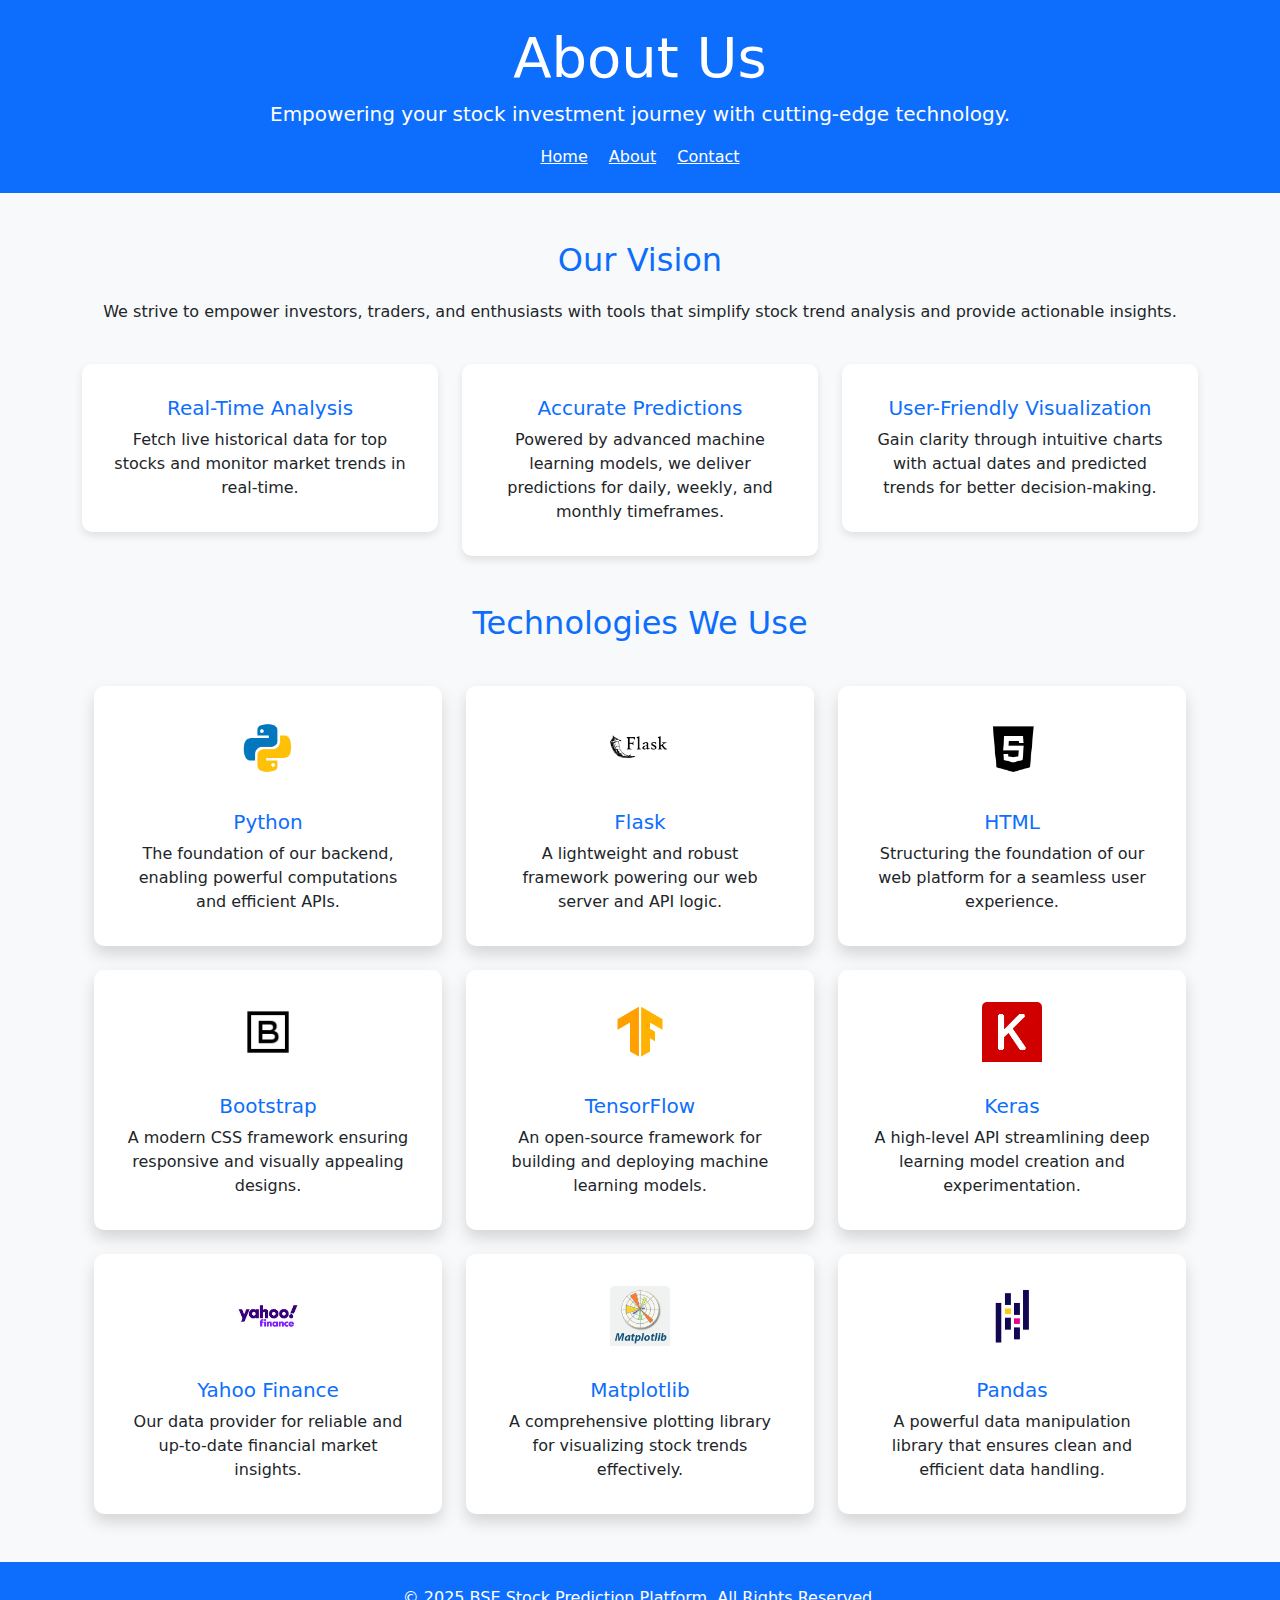
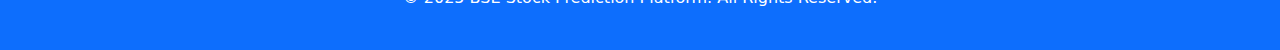
<file: stock prediction frontend/about.html>
<!DOCTYPE html>
<html lang="en">
<head>
    <meta charset="UTF-8">
    <meta name="viewport" content="width=device-width, initial-scale=1.0">
    <title>About Us - Stock Prediction Platform</title>

    
    <link rel="icon" type="image/x-icon" href="icons\images.png">
    <!-- Bootstrap CSS -->
    <link href="https://cdn.jsdelivr.net/npm/bootstrap@5.3.0-alpha1/dist/css/bootstrap.min.css" rel="stylesheet">
    <style>
        body {
            background-color: #f8f9fa; /* Light background for contrast */
        }
        .navbar {
            background-color: transparent;
        }
        .nav-link {
            color: #f6f7f9 !important; /* Bootstrap primary blue */
        }
        .hero-section {
            background-color: #0d6efd;
            color: white;
            padding: 50px 20px;
            text-align: center;
        }
        .section-title {
            color: #0d6efd;
            margin-bottom: 20px;
        }
        .card {
            box-shadow: 0 4px 8px rgba(0, 0, 0, 0.1); /* Add shadow effect */
            border: none;
            border-radius: 10px; /* Smooth edges */
        }
        .card-title {
            color: #0d6efd;
        }
        .nav-container {
            margin-top: -30px;
            text-align: center;
            background-color: #0d6efd;
            padding: 10px 0;
           
        }
    </style>
</head>
<body>
    <!-- Centered Navbar -->
    
    <!-- Header -->
    <header class="bg-primary text-white text-center py-4">
        <div class="container">
            <!-- App Title -->
            <h1 class="display-4">About Us</h1>
            <p class="lead">Empowering your stock investment journey with cutting-edge technology.</p>
    
            <!-- Navigation Links -->
            <nav class="mt-3">
                <a href="index.html" class="text-white mx-2">Home</a>
                <a href="about.html" class="text-white mx-2">About</a>
                <a href="contactus.html" class="text-white mx-2">Contact</a>
            </nav>
        </div>
    </header>

    

    <!-- Main Content -->
    <div class="container my-5">
        <div class="row">
            <div class="col-lg-12 text-center">
                <h2 class="section-title">Our Vision</h2>
                <p>We strive to empower investors, traders, and enthusiasts with tools that simplify stock trend analysis and provide actionable insights.</p>
            </div>
        </div>

        <div class="row my-4 text-center">
            <div class="col-lg-4">
                <div class="card p-3">
                    <div class="card-body">
                        <h5 class="card-title">Real-Time Analysis</h5>
                        <p class="card-text">Fetch live historical data for top stocks and monitor market trends in real-time.</p>
                    </div>
                </div>
            </div>
            <div class="col-lg-4">
                <div class="card p-3">
                    <div class="card-body">
                        <h5 class="card-title">Accurate Predictions</h5>
                        <p class="card-text">Powered by advanced machine learning models, we deliver predictions for daily, weekly, and monthly timeframes.</p>
                    </div>
                </div>
            </div>
            <div class="col-lg-4">
                <div class="card p-3">
                    <div class="card-body">
                        <h5 class="card-title">User-Friendly Visualization</h5>
                        <p class="card-text">Gain clarity through intuitive charts with actual dates and predicted trends for better decision-making.</p>
                    </div>
                </div>
            </div>
        </div>

        <div class="container my-5">
            <div class="row text-center mb-4">
                <div class="col-lg-12">
                    <h2 class="section-title">Technologies We Use</h2>
                </div>
            </div>
            <div class="row text-center g-4">
                <!-- Backend Section -->
                <div class="col-md-4">
                    <div class="card p-3 shadow">
                        <img src="icons\python_96px.png" alt="Python Icon" class="card-img-top mx-auto my-3" style="width: 60px;">
                        <div class="card-body">
                            <h5 class="card-title">Python</h5>
                            <p class="card-text">The foundation of our backend, enabling powerful computations and efficient APIs.</p>
                        </div>
                    </div>
                </div>
                <div class="col-md-4">
                    <div class="card p-3 shadow">
                        <img src="icons\flask_100px.png" alt="Flask Icon" class="card-img-top mx-auto my-3" style="width: 60px;">
                        <div class="card-body">
                            <h5 class="card-title">Flask</h5>
                            <p class="card-text">A lightweight and robust framework powering our web server and API logic.</p>
                        </div>
                    </div>
                </div>
        
                <!-- Frontend Section -->
                <div class="col-md-4">
                    <div class="card p-3 shadow">
                        <img src="icons\html_5_100px.png" alt="HTML Icon" class="card-img-top mx-auto my-3" style="width: 60px;">
                        <div class="card-body">
                            <h5 class="card-title">HTML</h5>
                            <p class="card-text">Structuring the foundation of our web platform for a seamless user experience.</p>
                        </div>
                    </div>
                </div>
                <div class="col-md-4">
                    <div class="card p-3 shadow">
                        <img src="icons\bootstrap_64px.png" alt="Bootstrap Icon" class="card-img-top mx-auto my-3" style="width: 60px;">
                        <div class="card-body">
                            <h5 class="card-title">Bootstrap</h5>
                            <p class="card-text">A modern CSS framework ensuring responsive and visually appealing designs.</p>
                        </div>
                    </div>
                </div>
        
                <!-- Machine Learning Section -->
                <div class="col-md-4">
                    <div class="card p-3 shadow">
                        <img src="icons\tensorflow_96px.png" alt="TensorFlow Icon" class="card-img-top mx-auto my-3" style="width: 60px;">
                        <div class="card-body">
                            <h5 class="card-title">TensorFlow</h5>
                            <p class="card-text">An open-source framework for building and deploying machine learning models.</p>
                        </div>
                    </div>
                </div>
                <div class="col-md-4">
                    <div class="card p-3 shadow">
                        <img src="icons\download.png" alt="Keras Icon" class="card-img-top mx-auto my-3" style="width: 60px;">
                        <div class="card-body">
                            <h5 class="card-title">Keras</h5>
                            <p class="card-text">A high-level API streamlining deep learning model creation and experimentation.</p>
                        </div>
                    </div>
                </div>
        
                <!-- APIs Section -->
                <div class="col-md-4">
                    <div class="card p-3 shadow">
                        <img src="icons\yahoo finance.png" alt="Yahoo Finance Icon" class="card-img-top mx-auto my-3" style="width: 60px;">
                        <div class="card-body">
                            <h5 class="card-title">Yahoo Finance</h5>
                            <p class="card-text">Our data provider for reliable and up-to-date financial market insights.</p>
                        </div>
                    </div>
                </div>
        
                <!-- Data Visualization Section -->
                <div class="col-md-4">
                    <div class="card p-3 shadow">
                        <img src="icons\matplotlib.png" alt="Matplotlib Icon" class="card-img-top mx-auto my-3" style="width: 60px;">
                        <div class="card-body">
                            <h5 class="card-title">Matplotlib</h5>
                            <p class="card-text">A comprehensive plotting library for visualizing stock trends effectively.</p>
                        </div>
                    </div>
                </div>
                <div class="col-md-4">
                    <div class="card p-3 shadow">
                        <img src="icons\pandas.png" alt="Pandas Icon" class="card-img-top mx-auto my-3" style="width: 60px;">
                        <div class="card-body">
                            <h5 class="card-title">Pandas</h5>
                            <p class="card-text">A powerful data manipulation library that ensures clean and efficient data handling.</p>
                        </div>
                    </div>
                </div>
            </div>
        </div>
        
    </div>

    <!-- Footer -->
    <footer class="text-center py-4" style="background-color: #0d6efd; color: white;">
        <p>© 2025 BSE Stock Prediction Platform. All Rights Reserved.</p>
    </footer>

    <!-- Bootstrap JS -->
    <script src="https://cdn.jsdelivr.net/npm/bootstrap@5.3.0-alpha1/dist/js/bootstrap.bundle.min.js"></script>
</body>
</html>
</file>
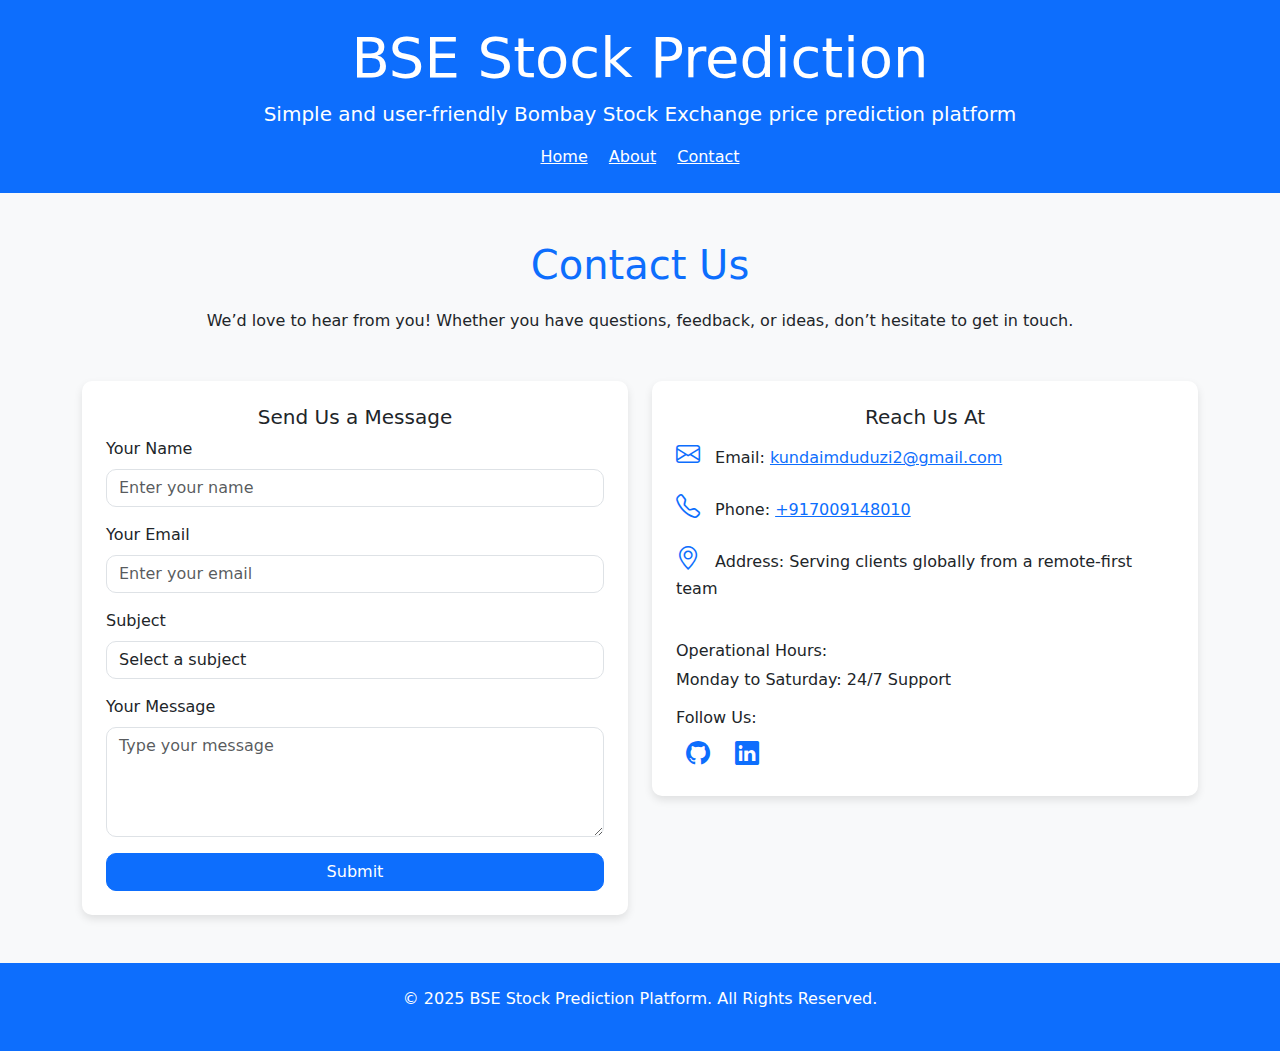
<file: stock prediction frontend/contactus.html>
<!DOCTYPE html>
<html lang="en">
<head>
    <meta charset="UTF-8">
    <meta name="viewport" content="width=device-width, initial-scale=1.0">
    <title>Contact Us</title>
    <!-- Bootstrap CSS -->

    <link rel="icon" type="image/x-icon" href="icons\images.png">
    <link href="https://cdn.jsdelivr.net/npm/bootstrap@5.3.0-alpha1/dist/css/bootstrap.min.css" rel="stylesheet">
    <style>
        body {
            background-color: #f8f9fa; /* Light background for contrast */
        }
        .section-title {
            color: #0d6efd; /* Bootstrap primary blue */
            margin-bottom: 20px;
        }
        .form-control, .btn-primary {
            border-radius: 10px; /* Smooth edges for inputs and buttons */
        }
        .card {
            box-shadow: 0 4px 8px rgba(0, 0, 0, 0.1); /* Add shadow effect */
            border: none;
            border-radius: 10px; /* Smooth edges */
        }
        .icon {
            font-size: 1.5rem;
            color: #0d6efd;
            margin-right: 10px;
        }
        .social-links a {
            color: #0d6efd;
            margin: 0 10px;
            font-size: 1.5rem;
            text-decoration: none;
        }
        .social-links a:hover {
            color: #0056b3; /* Darker shade of blue on hover */
        }
    </style>
</head>
<body>

  <!-- Header -->
  <header class="bg-primary text-white text-center py-4">
    <div class="container">
        <!-- App Title -->
        <h1 class="display-4">BSE Stock Prediction</h1>
        <p class="lead">Simple and user-friendly Bombay Stock Exchange price prediction platform</p>

        <!-- Navigation Links -->
        <nav class="mt-3">
            <a href="index.html" class="text-white mx-2">Home</a>
            <a href="about.html" class="text-white mx-2">About</a>
            <a href="contactus.html" class="text-white mx-2">Contact</a>
        </nav>
    </div>
</header>
    <div class="container my-5">
          
        
        <div class="text-center mb-5">
            <h1 class="section-title">Contact Us</h1>
            <p>We’d love to hear from you! Whether you have questions, feedback, or ideas, don’t hesitate to get in touch.</p>
        </div>

        <div class="row g-4">
            <!-- Contact Form -->
            <div class="col-md-6">
                <div class="card p-4">
                    <h5 class="card-title text-center">Send Us a Message</h5>
                    <form id="contact-form"> <!-- Added the 'id' attribute -->
                        <div class="mb-3">
                            <label for="name" class="form-label">Your Name</label>
                            <input type="text" class="form-control" id="name" placeholder="Enter your name">
                        </div>
                        <div class="mb-3">
                            <label for="email" class="form-label">Your Email</label>
                            <input type="email" class="form-control" id="email" placeholder="Enter your email">
                        </div>
                        <div class="mb-3">
                            <label for="subject" class="form-label">Subject</label>
                            <select class="form-control" id="subject">
                                <option selected disabled>Select a subject</option>
                                <option>General Inquiry</option>
                                <option>Feedback</option>
                                <option>Support</option>
                                <option>Other</option>
                            </select>
                        </div>
                        <div class="mb-3">
                            <label for="message" class="form-label">Your Message</label>
                            <textarea class="form-control" id="message" rows="4" placeholder="Type your message"></textarea>
                        </div>
                        <button type="submit" class="btn btn-primary w-100">Submit</button>
                    </form>
                </div>
            </div>
            

            <!-- Contact Information -->
            <div class="col-md-6">
                <div class="card p-4">
                    <h5 class="card-title text-center">Reach Us At</h5>
                    <p><i class="icon bi bi-envelope"></i> Email: <a href="mailto:kundaimduduzi2@gmail.com">kundaimduduzi2@gmail.com</a></p>
                    <p><i class="icon bi bi-telephone"></i> Phone: <a href="tel:+917009148010">+917009148010</a></p>
                    <p><i class="icon bi bi-geo-alt"></i> Address: Serving clients globally from a remote-first team</p>
                    <h6 class="mt-4">Operational Hours:</h6>
                    <p>Monday to Saturday: 24/7 Support</p>
                    <div class="social-links">
                        <h6>Follow Us:</h6>
                        <a href="https://github.com/MKun1" aria-label="Github" target="_blank"><i class="bi bi-github"></i></a>
                        <a href="https://www.linkedin.com/in/mduduzi-chiturumani-2a65b4219/" aria-label="LinkedIn" target="_blank"><i class="bi bi-linkedin"></i></a>
                        
                    </div>
                </div>
            </div>
        </div>
    </div>


     <!-- Footer -->
     <footer class="text-center py-4" style="background-color: #0d6efd; color: white;">
        <p>© 2025 BSE Stock Prediction Platform. All Rights Reserved.</p>
    </footer>

    <!-- Bootstrap Icons -->
    <link href="https://cdn.jsdelivr.net/npm/bootstrap-icons/font/bootstrap-icons.css" rel="stylesheet">
    <!-- Bootstrap JS -->
    <script src="https://cdn.jsdelivr.net/npm/bootstrap@5.3.0-alpha1/dist/js/bootstrap.bundle.min.js"></script>

    <script src="contactus.js"></script>

</body>
</html>
</file>
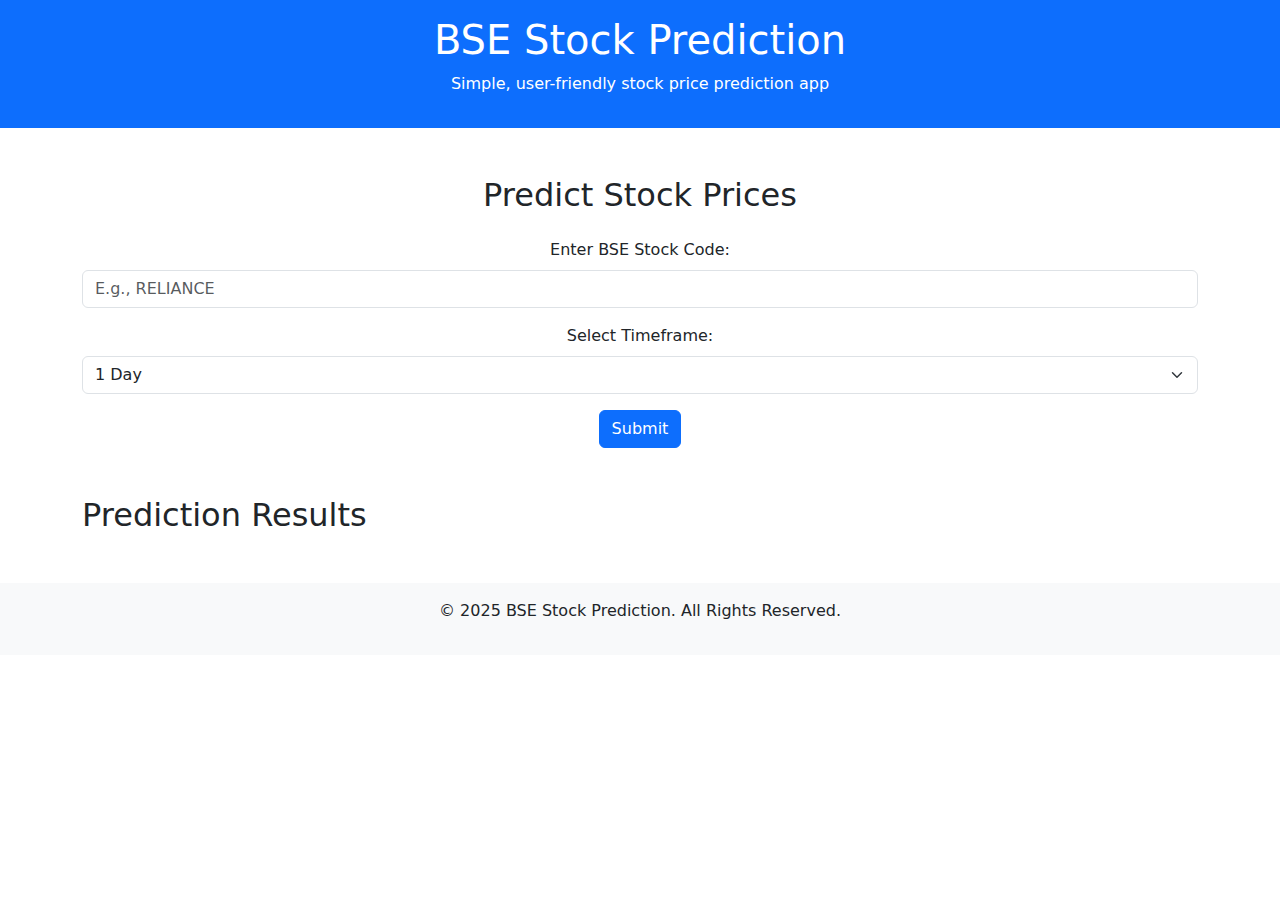
<file: stock prediction frontend/trialanderror.html>
<!DOCTYPE html>
<html lang="en">
<head>
    <meta charset="UTF-8">
    <meta name="viewport" content="width=device-width, initial-scale=1.0">
    <title>BSE Stock Prediction</title>
    <!-- Link to Bootstrap CSS for quick styling (optional) -->
    <link href="https://cdn.jsdelivr.net/npm/bootstrap@5.3.0-alpha3/dist/css/bootstrap.min.css" rel="stylesheet">
</head>
<body>
    <header class="bg-primary text-white text-center py-3">
        <h1>BSE Stock Prediction</h1>
        <p>Simple, user-friendly stock price prediction app</p>
    </header>

    <main class="container my-5">
        <!-- Stock Input Form -->
        <section id="input-section" class="text-center">
            <h2>Predict Stock Prices</h2>
            <form id="stock-form" class="mt-4">
                <div class="mb-3">
                    <label for="stock-symbol" class="form-label">Enter BSE Stock Code:</label>
                    <input type="text" id="stock-symbol" class="form-control" placeholder="E.g., RELIANCE" required>
                </div>
                <div class="mb-3">
                    <label for="timeframe" class="form-label">Select Timeframe:</label>
                    <select id="timeframe" class="form-select">
                        <option value="1day">1 Day</option>
                        <option value="1week">1 Week</option>
                        <option value="1month">1 Month</option>
                    </select>
                </div>
                <button type="submit" class="btn btn-primary">Submit</button>
            </form>
        </section>

        <!-- Results Section -->
        <section id="results-section" class="mt-5">
            <h2>Prediction Results</h2>
            <div id="result" class="alert alert-info" style="display: none;">
                <!-- This will be dynamically updated with the backend response -->
            </div>
        </section>
    </main>

    <footer class="bg-light text-center py-3">
        <p>&copy; 2025 BSE Stock Prediction. All Rights Reserved.</p>
    </footer>

    <!-- Optional: Link to Bootstrap JS for interactive components -->
    <script src="https://cdn.jsdelivr.net/npm/bootstrap@5.3.0-alpha3/dist/js/bootstrap.bundle.min.js"></script>
    <script>
        // Placeholder for JavaScript logic
    </script>
</body>
</html>
</file>
